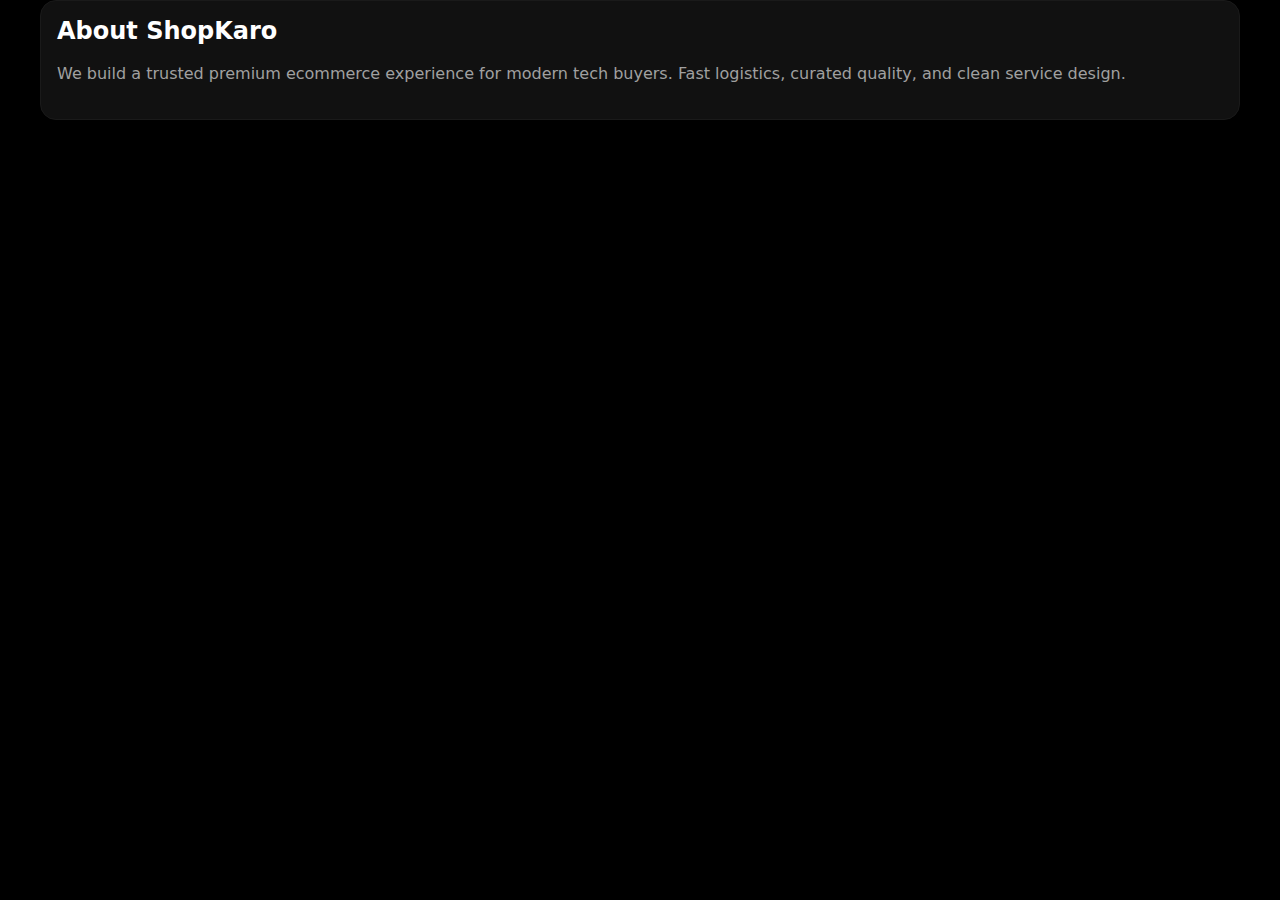
<file: about.html>
<!doctype html><html><head><meta charset='utf-8'><meta name='viewport' content='width=device-width,initial-scale=1'><title>About</title><link rel='stylesheet' href='/src/styles/base.css'><link rel='stylesheet' href='/src/styles/components.css'></head><body><section><div class='container card'><h2>About ShopKaro</h2><p>We build a trusted premium ecommerce experience for modern tech buyers. Fast logistics, curated quality, and clean service design.</p></div></section></body></html>
</file>
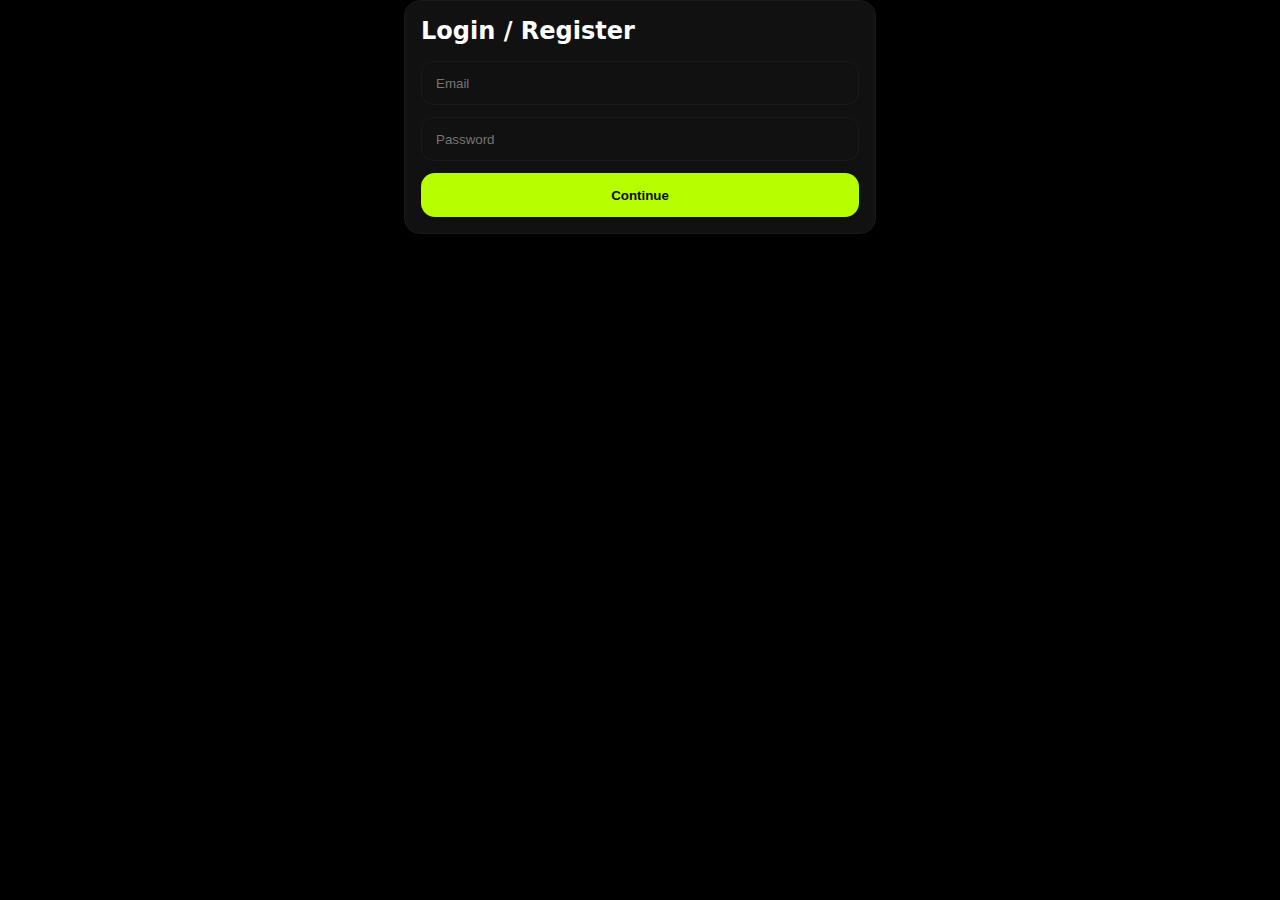
<file: auth.html>
<!doctype html><html><head><meta charset='utf-8'><meta name='viewport' content='width=device-width,initial-scale=1'><title>Login / Register</title><link rel='stylesheet' href='/src/styles/base.css'><link rel='stylesheet' href='/src/styles/components.css'></head><body><section><div class='container' style='max-width:520px'><div class='card'><h2>Login / Register</h2><form class='form' onsubmit='go(event)'><input class='input' id='e' placeholder='Email' required><input class='input' id='p' type='password' placeholder='Password' required><button class='btn btn-primary'>Continue</button></form></div></div></section><script src='/src/utils/store.js'></script><script>function go(e){e.preventDefault();Store.set('user',{email:document.getElementById('e').value});location.href='/';}</script></body></html>
</file>
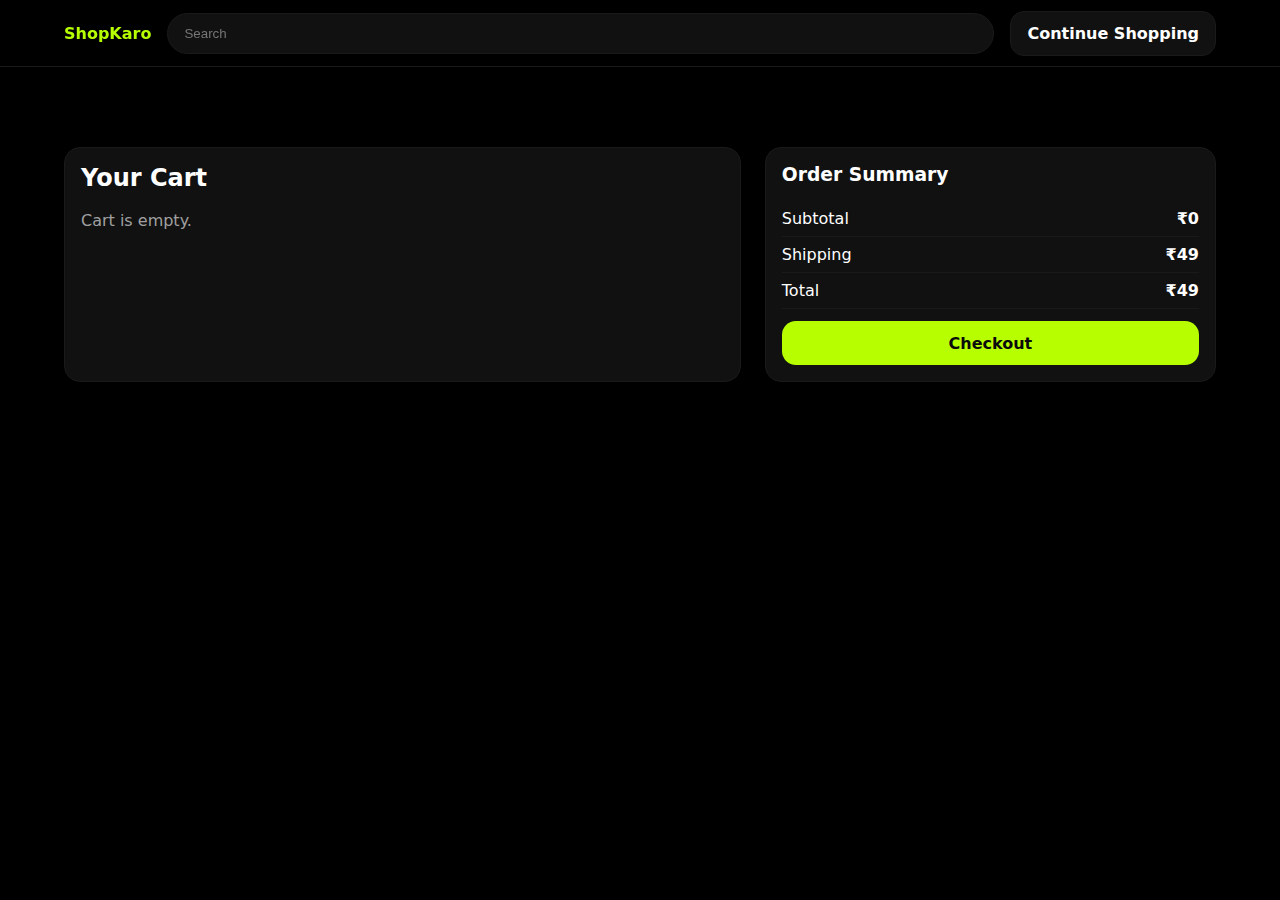
<file: cart.html>
<!doctype html><html><head><meta charset='utf-8'><meta name='viewport' content='width=device-width,initial-scale=1'><title>Cart - ShopKaro</title><link rel='stylesheet' href='/src/styles/base.css'><link rel='stylesheet' href='/src/styles/components.css'><link rel='stylesheet' href='/src/styles/pages.css'></head><body><header class='nav'><div class='container nav-row'><a class='logo' href='/'>ShopKaro</a><div class='search-wrap'><input class='search' placeholder='Search'></div><nav class='nav-actions'><a class='btn btn-dark' href='/products.html'>Continue Shopping</a></nav></div></header><section class='section'><div class='container split'><div class='card'><h2>Your Cart</h2><div id='items'></div></div><aside class='card summary'><h3>Order Summary</h3><div class='kv'><span>Subtotal</span><strong id='subtotal'>₹0</strong></div><div class='kv'><span>Shipping</span><strong id='ship'>₹49</strong></div><div class='kv'><span>Total</span><strong id='total'>₹0</strong></div><a class='btn btn-primary' href='/checkout.html' style='width:100%;margin-top:12px'>Checkout</a></aside></div></section><script src='/src/utils/store.js'></script><script>let cart=Store.get('cart',[]);const items=document.getElementById('items');function render(){if(!cart.length){items.innerHTML='<p>Cart is empty.</p>';subtotal.textContent='₹0';total.textContent='₹49';return;}items.innerHTML=cart.map((p,i)=>`<div class='kv'><div><strong>${p.name}</strong><p>₹${p.price} × ${p.qty||1}</p></div><div style='display:flex;gap:6px'><button class='btn btn-dark' onclick='q(${i},-1)'>-</button><button class='btn btn-dark' onclick='q(${i},1)'>+</button><button class='btn btn-dark' onclick='rm(${i})'>Remove</button></div></div>`).join('');const s=cart.reduce((a,b)=>a+b.price*(b.qty||1),0);subtotal.textContent='₹'+s;total.textContent='₹'+(s+49);}window.q=(i,d)=>{cart[i].qty=Math.max(1,(cart[i].qty||1)+d);Store.set('cart',cart);render()};window.rm=(i)=>{cart.splice(i,1);Store.set('cart',cart);render()};render();</script></body></html>
</file>
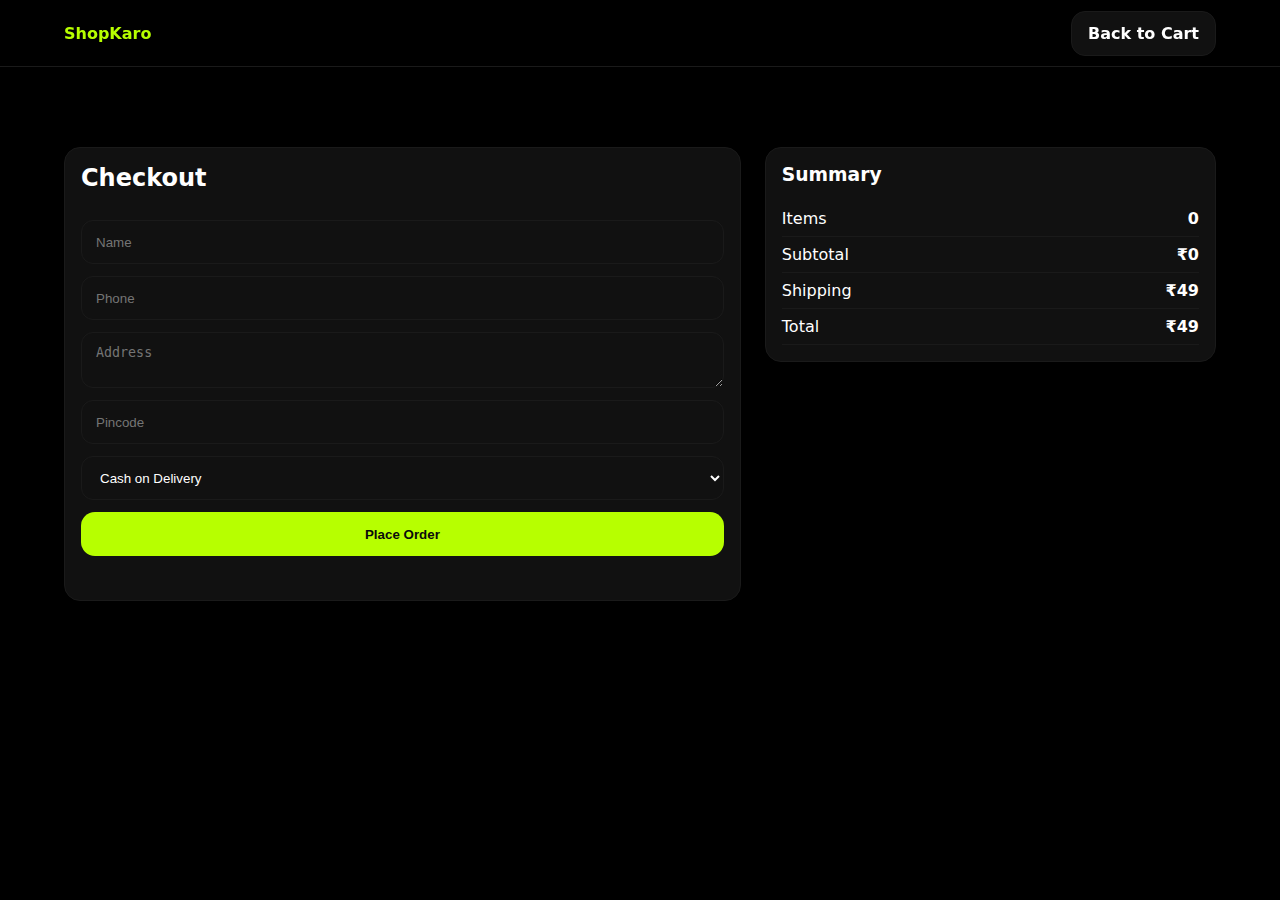
<file: checkout.html>
<!doctype html><html><head><meta charset='utf-8'><meta name='viewport' content='width=device-width,initial-scale=1'><title>Checkout - ShopKaro</title><link rel='stylesheet' href='/src/styles/base.css'><link rel='stylesheet' href='/src/styles/components.css'><link rel='stylesheet' href='/src/styles/pages.css'><script src='https://checkout.razorpay.com/v1/checkout.js'></script></head><body><header class='nav'><div class='container nav-row'><a class='logo' href='/'>ShopKaro</a><div class='search-wrap'></div><nav class='nav-actions'><a class='btn btn-dark' href='/cart.html'>Back to Cart</a></nav></div></header><section class='section'><div class='container split'><form class='card form' id='f'><h2>Checkout</h2><input class='input' id='name' placeholder='Name' required><input class='input' id='phone' placeholder='Phone' required><textarea class='input' id='address' placeholder='Address' required></textarea><input class='input' id='pin' placeholder='Pincode' required><select id='mode'><option value='cod'>Cash on Delivery</option><option value='upi'>UPI / Card</option></select><button class='btn btn-primary' type='submit'>Place Order</button><p id='msg'></p></form><aside class='card summary'><h3>Summary</h3><div id='sum'></div></aside></div></section><script src='/src/utils/store.js'></script><script>const cart=Store.get('cart',[]);const subtotal=cart.reduce((a,b)=>a+b.price*(b.qty||1),0);sum.innerHTML=`<div class='kv'><span>Items</span><strong>${cart.length}</strong></div><div class='kv'><span>Subtotal</span><strong>₹${subtotal}</strong></div><div class='kv'><span>Shipping</span><strong>₹49</strong></div><div class='kv'><span>Total</span><strong>₹${subtotal+49}</strong></div>`;f.onsubmit=(e)=>{e.preventDefault();const total=subtotal+49;const orders=Store.get('admin_orders',[]);const create=(status)=>{orders.unshift({id:'#'+Math.floor(Math.random()*900+100),user:name.value,email:phone.value+'@guest.local',total,status,tracking:'-'});Store.set('admin_orders',orders);Store.set('cart',[]);msg.textContent='Order placed successfully';setTimeout(()=>location.href='/',1000)};if(mode.value==='upi'){const key=(Store.get('admin_settings',{})||{}).razorpayKey||'';if(!key){msg.textContent='Razorpay key missing. Use COD or add key in admin settings.';return;}new Razorpay({key,amount:total*100,currency:'INR',name:'ShopKaro',handler:()=>create('Paid')}).open();}else create('Pending');};</script></body></html>
</file>
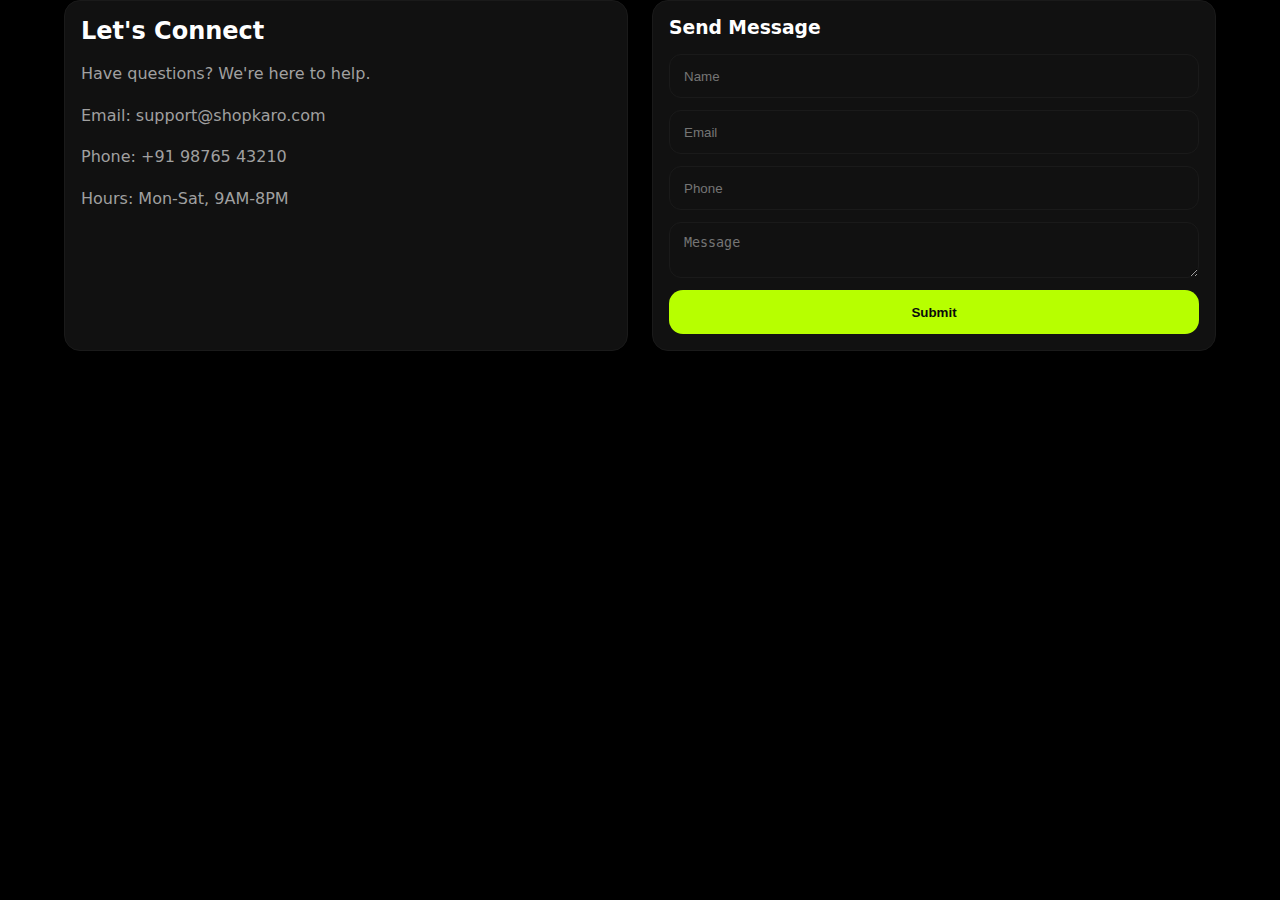
<file: contact.html>
<!doctype html><html><head><meta charset='utf-8'><meta name='viewport' content='width=device-width,initial-scale=1'><title>Contact</title><link rel='stylesheet' href='/src/styles/base.css'><link rel='stylesheet' href='/src/styles/components.css'></head><body><section><div class='container grid' style='grid-template-columns:1fr 1fr;gap:24px'><div class='card'><h2>Let's Connect</h2><p>Have questions? We're here to help.</p><p>Email: support@shopkaro.com</p><p>Phone: +91 98765 43210</p><p>Hours: Mon-Sat, 9AM-8PM</p></div><div class='card'><h3>Send Message</h3><form class='form'><input class='input' placeholder='Name' required><input class='input' placeholder='Email' required><input class='input' placeholder='Phone'><textarea class='input' placeholder='Message'></textarea><button class='btn btn-primary'>Submit</button></form></div></div></section></body></html>
</file>
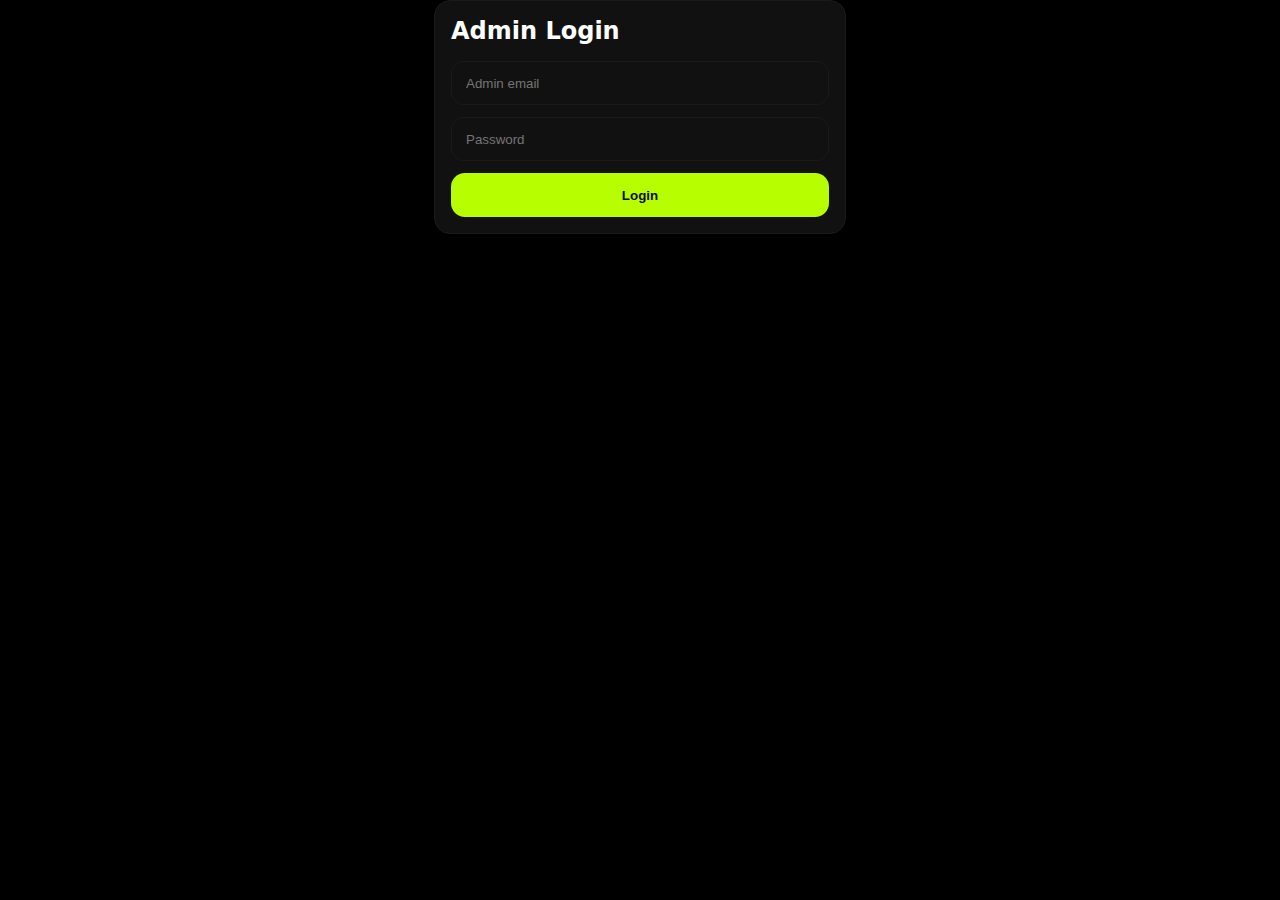
<file: admin/login.html>
<!doctype html><html><head><meta charset='utf-8'><meta name='viewport' content='width=device-width,initial-scale=1'><title>Admin Login</title><link rel='stylesheet' href='/src/styles/base.css'><link rel='stylesheet' href='/src/styles/components.css'><link rel='stylesheet' href='/admin/styles/admin.css'></head><body><section><div class='container' style='max-width:460px'><div class='card'><h2>Admin Login</h2><form class='form' onsubmit='login(event)'><input class='input' id='email' placeholder='Admin email' required><input class='input' id='password' type='password' placeholder='Password' required><button class='btn btn-primary'>Login</button></form></div></div></section><script src='/src/utils/store.js'></script><script src='/src/utils/auth.js'></script><script>function login(e){e.preventDefault(); if(Auth.login(email.value,password.value)) location.href='/admin/index.html';}</script></body></html>
</file>
<file: src/styles/base.css>
@import url('/src/styles/tokens.css');
*{box-sizing:border-box}html,body{margin:0;padding:0;background:var(--bg-primary);color:var(--text-primary);font-family:Inter,system-ui,-apple-system,Segoe UI,Roboto,sans-serif}
a{color:inherit;text-decoration:none}img{max-width:100%;display:block}
.container{max-width:var(--container);margin:0 auto;padding:0 var(--space-3)}
.section{padding:var(--space-7) 0}
h1,h2,h3,p{margin:0 0 var(--space-2)}
p{color:var(--text-secondary);line-height:1.6}
.grid{display:grid;gap:24px}
.grid-4{grid-template-columns:repeat(4,minmax(0,1fr))}
.grid-2{grid-template-columns:repeat(2,minmax(0,1fr))}
@media (max-width:1024px){.grid-4{grid-template-columns:repeat(2,minmax(0,1fr))}}
@media (max-width:680px){.grid-2,.grid-4{grid-template-columns:1fr}}
.table-wrap{overflow:auto}
</file>
<file: src/styles/components.css>
.nav{position:sticky;top:0;z-index:20;background:rgba(0,0,0,.75);backdrop-filter:blur(10px);border-bottom:1px solid var(--border)}
.nav-row{height:66px;display:grid;grid-template-columns:auto 1fr auto;gap:16px;align-items:center}
.logo{font-weight:700;color:var(--accent)}
.search{background:var(--bg-card);border:1px solid var(--border);border-radius:999px;padding:12px 16px;color:var(--text-primary);width:100%}
.nav-actions{display:flex;gap:8px;align-items:center}
.btn{border:none;border-radius:14px;padding:12px 16px;font-weight:600;cursor:pointer;transition:var(--transition);display:inline-flex;align-items:center;justify-content:center;min-height:44px}
.btn-primary{background:var(--accent);color:#0b0b0b}.btn-primary:hover{background:var(--accent-hover)}
.btn-dark{background:var(--bg-card);border:1px solid var(--border);color:var(--text-primary)}
.hero{display:grid;grid-template-columns:1.1fr .9fr;gap:24px;align-items:center}
.hero h1{font-size:48px;line-height:1.1}
.glass{background:var(--bg-glass);border:1px solid var(--border-accent);border-radius:var(--radius-lg);padding:20px;box-shadow:var(--shadow-soft)}
.card{background:var(--bg-card);border:1px solid var(--border);border-radius:var(--radius-md);padding:16px;transition:var(--transition)}
.card:hover{transform:translateY(-3px);border-color:var(--border-accent)}
.category-card{display:flex;justify-content:space-between;align-items:center;min-height:100px}
.product-card img{height:180px;width:100%;object-fit:cover;border-radius:12px;margin-bottom:12px}
.product-title{display:-webkit-box;-webkit-line-clamp:2;-webkit-box-orient:vertical;overflow:hidden;min-height:42px}
.price{color:var(--accent);font-weight:700}
.rating{font-size:13px;color:var(--text-secondary)}
.footer{border-top:1px solid var(--border);padding:20px 0;margin-top:40px;color:var(--text-secondary)}
.input,select,textarea{width:100%;background:var(--bg-card);border:1px solid var(--border);border-radius:12px;padding:12px 14px;color:var(--text-primary);min-height:44px}
.input:focus,select:focus,textarea:focus{outline:none;border-color:var(--accent)}
.form{display:grid;gap:12px}
.table{width:100%;border-collapse:collapse}.table th,.table td{padding:12px;border-bottom:1px solid var(--border);text-align:left}
.badge{padding:6px 10px;border-radius:999px;font-size:12px}.b-pending{background:#4a3d00;color:#ffe08a}.b-shipped{background:#072a52;color:#9fd0ff}.b-delivered{background:#093518;color:#8cf3b1}.b-cancel{background:#421111;color:#ffaaaa}
.mobile-bottom{display:none}
@media (max-width:680px){.nav-row{grid-template-columns:1fr auto}.nav-row .search-wrap{grid-column:1/-1}.hero h1{font-size:34px}.mobile-bottom{display:grid;position:fixed;bottom:0;left:0;right:0;grid-template-columns:repeat(4,1fr);background:#090909;border-top:1px solid var(--border);padding:8px;z-index:30}.mobile-bottom a{text-align:center;font-size:12px;color:var(--text-secondary)}}
</file>
<file: src/styles/pages.css>
.split{display:grid;grid-template-columns:1.2fr .8fr;gap:24px}
.summary{position:sticky;top:88px;height:fit-content}
.kv{display:flex;justify-content:space-between;padding:8px 0;border-bottom:1px solid var(--border)}
.product-page{display:grid;grid-template-columns:1fr 1fr;gap:24px}
.gallery-main{height:380px;object-fit:cover;border-radius:16px}
.thumb-row{display:flex;gap:8px;margin-top:10px}.thumb-row img{width:68px;height:68px;object-fit:cover;border-radius:10px;border:1px solid var(--border);cursor:pointer}
.tabs{display:flex;gap:8px;margin:16px 0}.tab-btn{background:var(--bg-card);border:1px solid var(--border);color:var(--text-primary)}
@media (max-width:900px){.split,.product-page{grid-template-columns:1fr}}
</file>
<file: admin/styles/admin.css>
.admin-layout{display:grid;grid-template-columns:240px 1fr;min-height:100vh;background:#050505}
.sidebar{border-right:1px solid var(--border);padding:18px;position:sticky;top:0;height:100vh;background:#0a0a0a}
.sidebar .brand{color:var(--accent);margin-bottom:18px}
.sidebar a{display:block;padding:11px 12px;border-radius:12px;color:var(--text-secondary);margin-bottom:6px;border-left:2px solid transparent}
.sidebar a.active,.sidebar a:hover{background:#111;color:#fff;border-left-color:var(--accent)}
.main{padding:20px}.topbar{display:flex;justify-content:space-between;align-items:center;gap:12px;margin-bottom:16px}
.kpis{display:grid;grid-template-columns:repeat(4,1fr);gap:16px;margin-bottom:16px}.kpi{background:#111;border:1px solid var(--border);padding:16px;border-radius:16px}.kpi h3{margin:0}
.panel{background:#0d0d0d;border:1px solid var(--border);border-radius:16px;padding:16px}
.section-title{display:flex;justify-content:space-between;align-items:center;margin-bottom:12px}
@media (max-width:900px){.admin-layout{grid-template-columns:1fr}.sidebar{position:static;height:auto}.kpis{grid-template-columns:repeat(2,1fr)}}
@media (max-width:680px){.kpis{grid-template-columns:1fr}}
</file>
